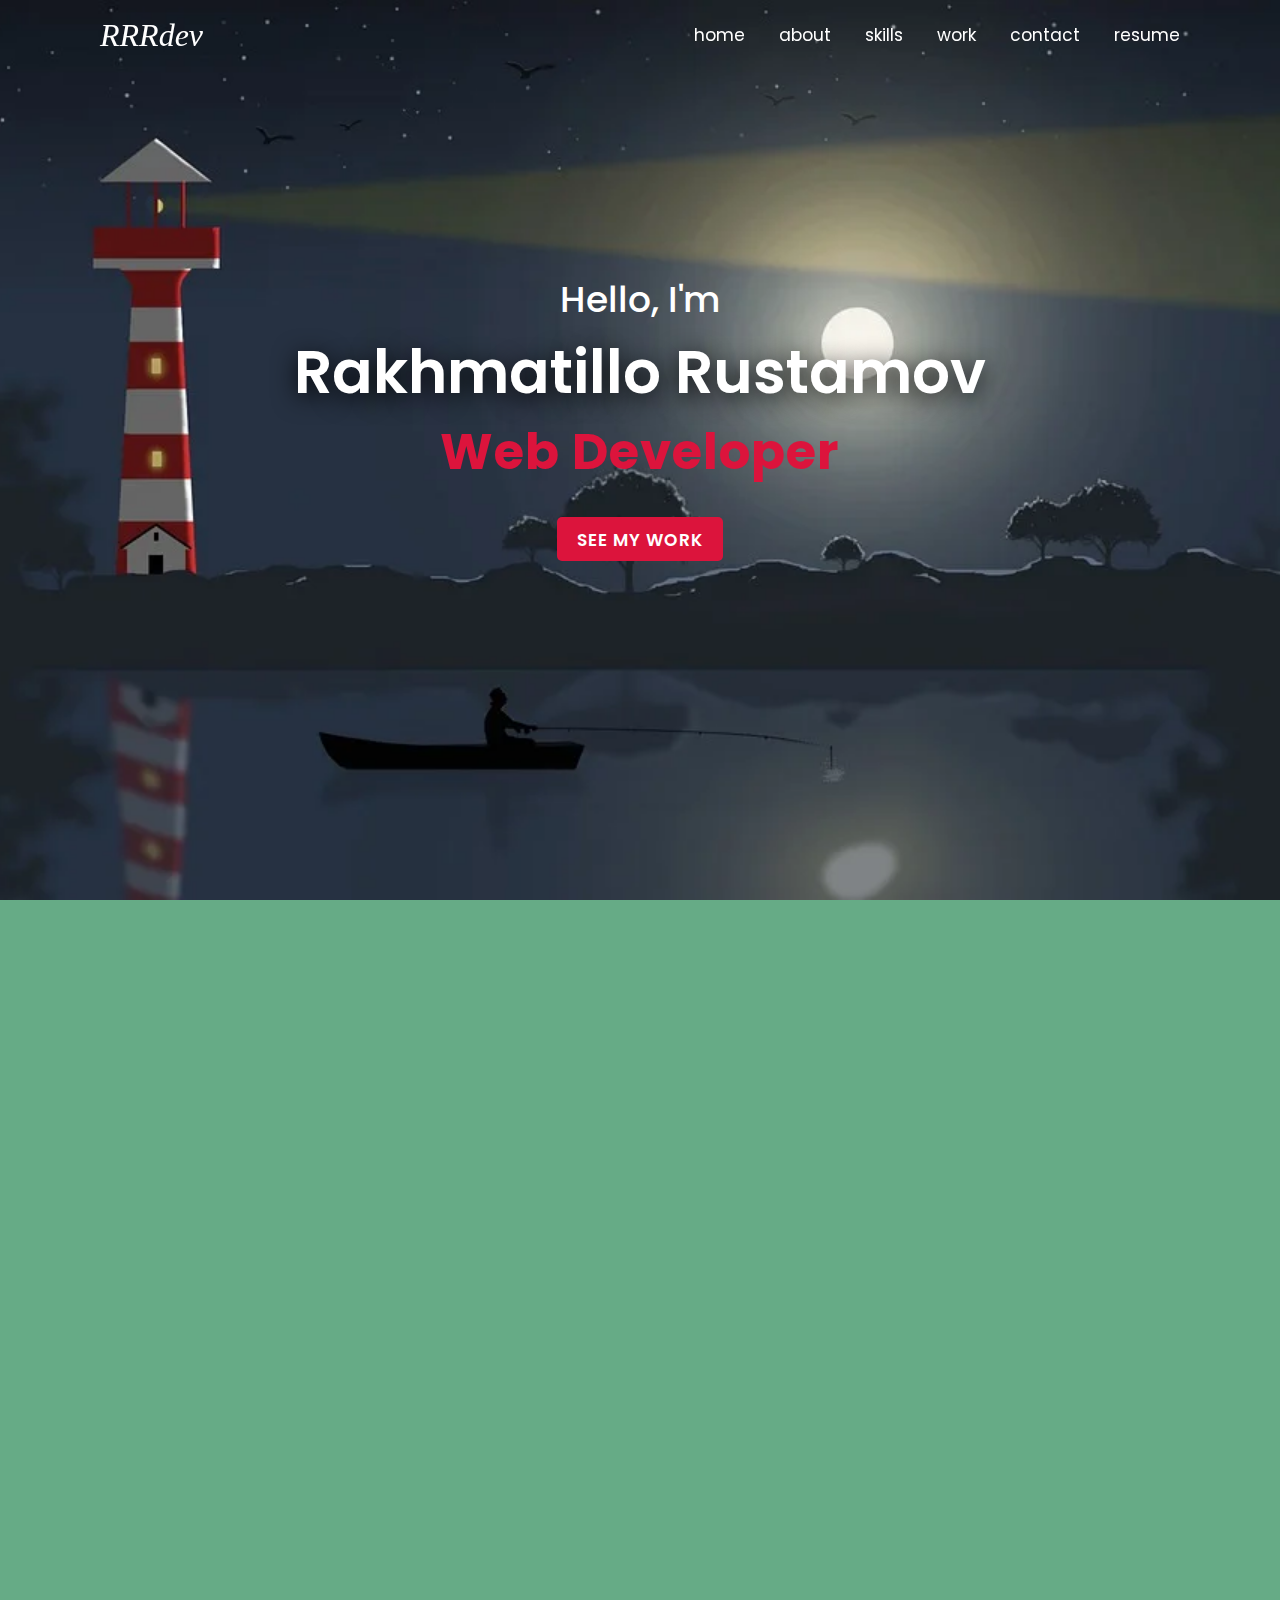
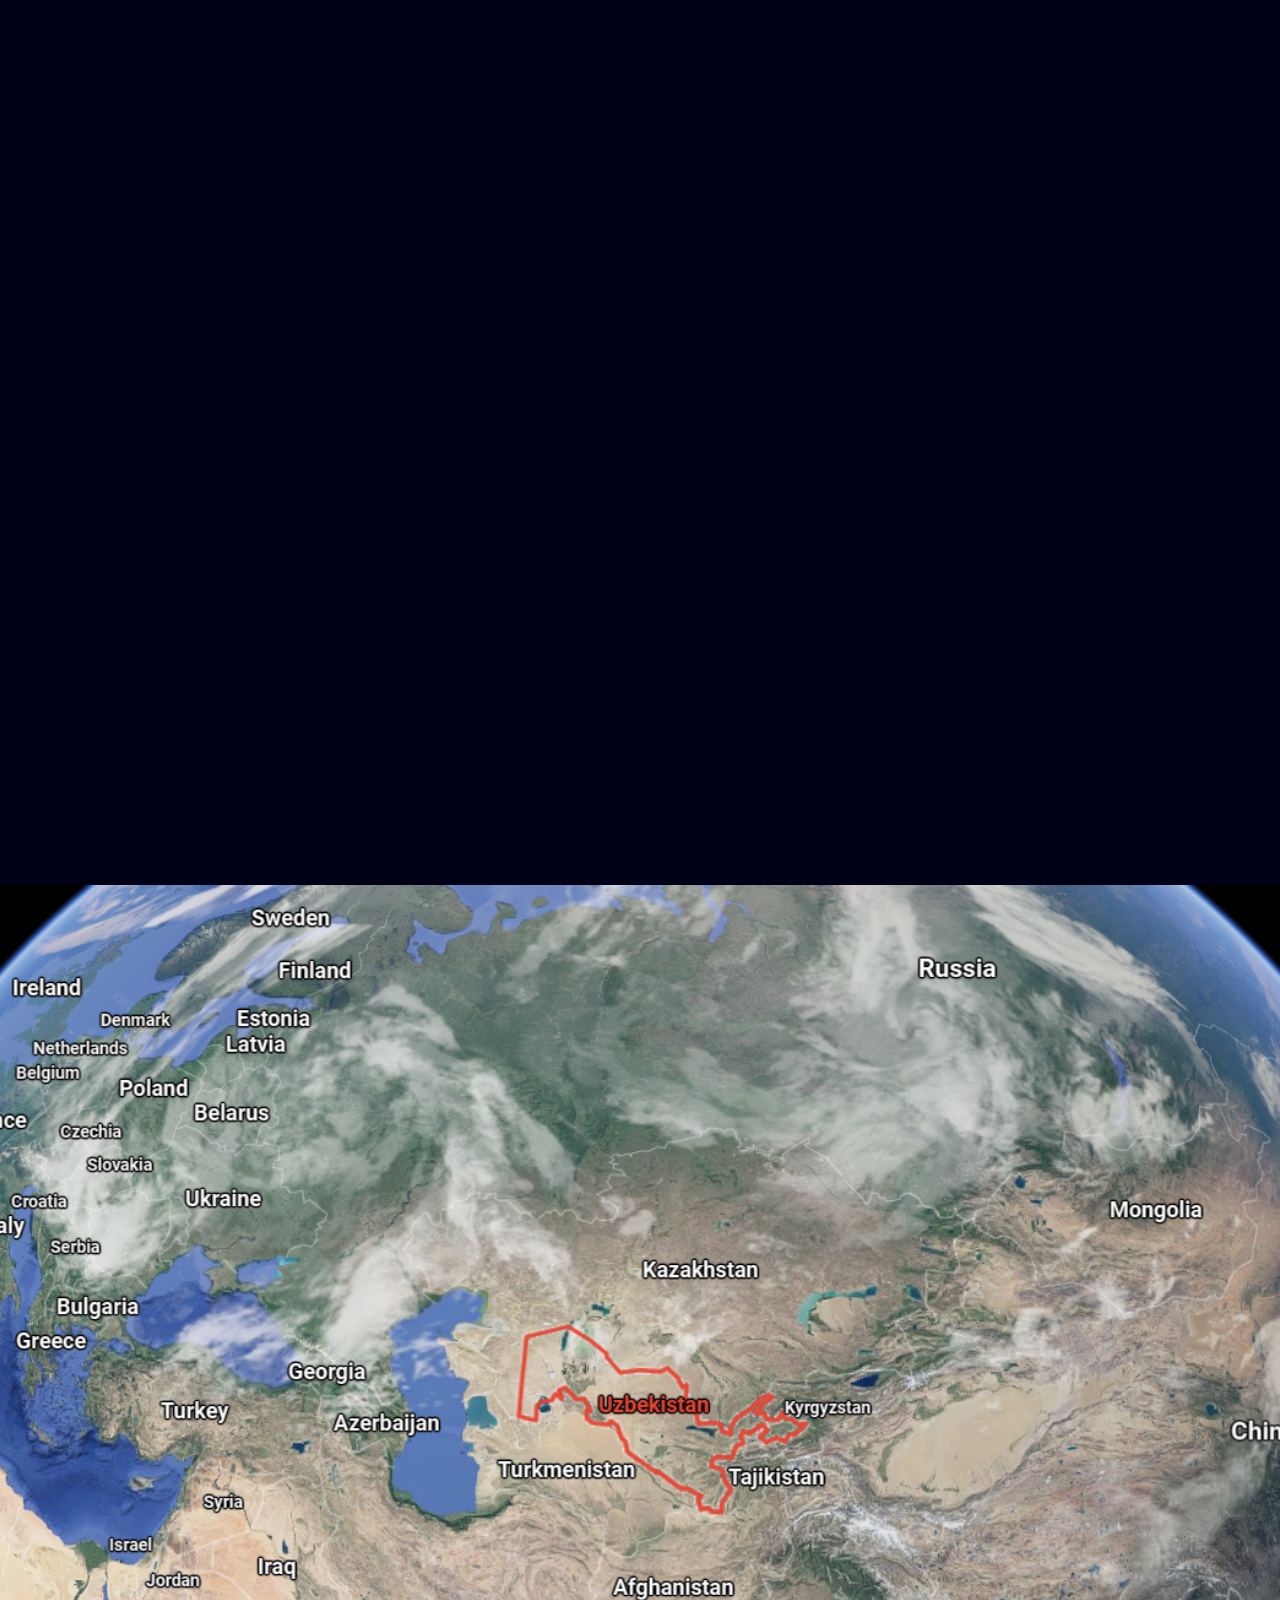
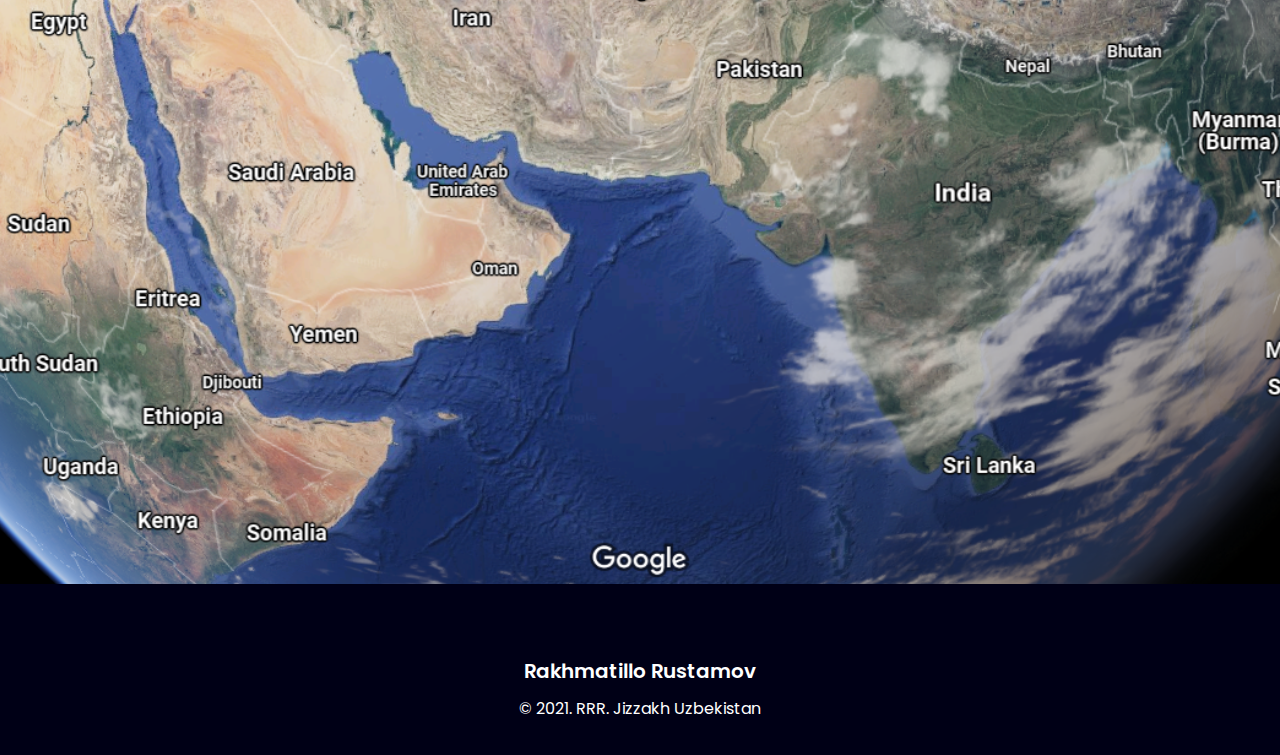
<file: index.html>
<!DOCTYPE html>
<html lang="en">

<head>
    <meta charset="UTF-8">
    <meta http-equiv="X-UA-Compatible" content="IE=edge">
    <meta name="viewport" content="width=device-width, initial-scale=1.0">
    <title>My Portfalio</title>
    <!-- ----font awesome---- -->
    <link rel="stylesheet" href="https://cdnjs.cloudflare.com/ajax/libs/font-awesome/6.0.0-beta2/css/all.min.css"
        integrity="sha512-YWzhKL2whUzgiheMoBFwW8CKV4qpHQAEuvilg9FAn5VJUDwKZZxkJNuGM4XkWuk94WCrrwslk8yWNGmY1EduTA=="
        crossorigin="anonymous" referrerpolicy="no-referrer" />
    <!-- ----google fonts---- -->
    <link rel="preconnect" href="https://fonts.googleapis.com">
    <link rel="preconnect" href="https://fonts.gstatic.com" crossorigin>
    <link
        href="https://fonts.googleapis.com/css2?family=Poppins:ital,wght@0,100;0,200;0,300;0,400;0,500;0,600;0,700;0,800;0,900;1,400;1,900&display=swap"
        rel="stylesheet">
    <!-- ----style.css----- -->
    <link rel="stylesheet" href="sass/style.css">
</head>

<body>
    <div class="scrollToTop-btn">
        <i class="fas fa-angle-up"></i>
    </div>
    <header>
        <a href="#" class="brand">RRRdev</a>
        <div class="menu-btn"></div>
        <div class="navigation">
            <a href="#main">home</a>
            <a href="#about">about</a>
            <a href="#skills">skills</a>
            <a href="#work">work</a>
            <a href="#contact">contact</a>
            <a href="./html/resume.html">resume</a>
        </div>
    </header>
    <section class="main" id="main">
        <div class="content">
            <h2>Hello, I'm <br> <span>Rakhmatillo Rustamov</span></h2>
            <div class="animated-text">
                <h3>Web Developer</h3>
                <h3>Electrical Engineer</h3>
                <h3>Web Developer</h3>

            </div>
            <a href="#work" class="btn">see my work</a>
            <div class="media-icons">
                <a href="https://www.linkedin.com/in/rakhmatillo-rustamov-88b55a21b/" target="_blank"><i class="fab fa-linkedin"></i></a>
            <a href="https://github.com/Rustamov1994"><i class="fab fa-github"></i></a>
            <a href="https://t.me/rakhmatillo1994"><i class="fab fa-telegram-plane"></i></a>
            </div>
        </div>
    </section>
    <section class="about" id="about">
        <div class="title reveal">
            <div class="title-section">About Me</div>
        </div>
        <div class="content">
            <div class="column col-left reveal">
                <div class="img-card">
                    <img src="./images/rakhmatillo.png" alt="My Img">
                </div>
            </div> 
            <div class="column col-right reveal">
                <h2 class="content-title">Hey there, I'm Rakhmatillo Rustamov</h2>
                <p class="paragraph-text">The story of my development passion:</p>
                <br>
                <p class="paragraph-text"><strong>01/2021-... <br>
                    Started Programming</strong> <br> I started learning my first programming languages at "Alicode Academy" in Jizzakh It Park. I learned HTML, CSS, sass, bootstrap and Javascript basics.</p>
                <a href="./html/aboutMe.html"class="btn">see more</a>
            </div>
        </div>
    </section>
    <section class="skills" id="skills">
        <div class="title reveal">
            <div class="title-section">My Skills</div>
        </div>
        <div class="content">
            <div class="column col-left reveal">
                <h2 class="content-title">My Skills and Experiences</h2>
                <p class="paragraph-text">I received a lot of practical assignments while studying web programming at "Alicode Academy". During each task, a lot of practical questions arose, and as I found the answers to these questions, my knowledge and programming skills improved.</p>
                <a href="./html/mySkills.html" class="btn">see more</a>
            </div>
            <div class="column col-right reveal">
                <div class="bar">
                    <div class="info">
                        <span>HTML</span>
                        <span>95%</span>
                    </div>
                    <div class="line html"></div>
                </div>
                <div class="bar">
                    <div class="info">
                        <span>CSS</span>
                        <span>85%</span>
                    </div>
                    <div class="line css"></div>
                </div>
                <div class="bar">
                    <div class="info">
                        <span>BOOTSTRAP</span>
                        <span>75%</span>
                    </div>
                    <div class="line bootstrap"></div>
                </div>
                <div class="bar">
                    <div class="info">
                        <span>SASS</span>
                        <span>65%</span>
                    </div>
                    <div class="line sass"></div>
                </div>
                <div class="bar">
                    <div class="info">
                        <span>JAVASCRIPT</span>
                        <span>80%</span>
                    </div>
                    <div class="line javascript"></div>
                </div>
                <div class="bar">
                    <div class="info">
                        <span>REACT</span>
                        <span>75%</span>
                    </div>
                    <div class="line react"></div>
                </div>
                <div class="bar">
                    <div class="info">
                        <span>NODE.JS</span>
                        <span>70%</span>
                    </div>
                    <div class="line node-js"></div>
                </div>
            </div>
        </div>
    </section>
    
    <section class="work" id="work">
        <div class="title reveal">
            <div class="title-section">My Work</div>
        </div>
        <div class="content">
            <div class="card reveal">
                <div class="card-img">
                    <img src="./images/bojxonaTest.png" alt="">
                </div>
                <h3><a href="https://bojxonatest.netlify.app">https://bojxonatest</a></h3>
            </div>
            <div class="card reveal">
                <div class="card-img">
                    <img src="./images/curvedTab.PNG" alt="">
                </div>
                <h3><a href="https://curvedtab.netlify.app/">https://curvedtab</a></h3>
            </div>
            <div class="card reveal">
                <div class="card-img">
                    <img src="./images/work3.jpg" alt="">
                </div>
                <h3><a href="#">www.work3.com</a></h3>
            </div>
            <div class="card reveal">
                <div class="card-img">
                    <img src="./images/work4.jpg" alt="">
                </div>
                <h3><a href="#">www.work4.com</a></h3>
            </div>
            <div class="card reveal">
                <div class="card-img">
                    <img src="./images/work5.jpg" alt="">
                </div>
                <h3><a href="#">www.work5.com</a></h3>
            </div>
            <div class="card reveal">
                <div class="card-img">
                    <img src="./images/work6.jpg" alt="">
                </div>
                <h3><a href="#">www.work6.com</a></h3>
            </div>

            <div class="title reveal">
                <a href="./html/myWorks.html" class="btn">see all</a>
            </div>
        </div>
    </section>
    <section class="contact" id="contact">
        <div class="title reveal">
            <div class="title-section">Contact Me</div>
        </div>
        <div class="content">
            <div class="row">
                <div class="card reveal">
                    <div class="contact-icon">
                        <i class="fas fa-map-marker-alt"></i>
                    </div>
                    <div class="info">
                        <h3>Address</h3>
                        <span>G`allaorol,JI,UZ</span>
                    </div>
                </div>
                <div class="card reveal">
                    <div class="contact-icon">
                        <i class="fas fa-phone"></i>
                    </div>
                    <div class="info">
                        <h3>Phone</h3>
                        <span>+99899-104-69-43</span>
                    </div>
                </div>
                <div class="card reveal">
                    <div class="contact-icon">
                        <i class="fas fa-envelope"></i>
                    </div>
                    <div class="info">
                        <h3>Email Adress</h3>
                        <span>rakhmatillo.1994@gmail.com</span>
                     </div>
                </div>
                <div class="card reveal">
                    <div class="contact-icon">
                        <i class="fas fa-globe"></i>
                    </div>
                    <div class="info">
                        <h3>Website</h3>
                        <span>Rakhmatillo</span>
                    </div>
                </div>
            </div>
            <div class="row">
                <div class="contact-form reveal">
                    <h3>Send Message</h3>
                    <div class="col-row">
                        <div class="column col-left">
                            <div class="input-box">
                                <input type="text" placeholder="Your Name*">
                            </div>
                            <div class="input-box">
                                <input type="text" placeholder="Your Email*">
                            </div>
                            <div class="input-box">
                                <input type="number" placeholder="Your Phone*">
                            </div>
                        </div>
                        <div class="column col-right">
                            <div class="input-box">
                                <textarea cols="80" rows="7" placeholder="Your Message*"></textarea>
                            </div>
                        </div>
                    </div>
                    <div class="input-box">
                        <input type="submit" class="send-btn" value="Send">
                    </div>
                </div>
            </div>
        </div>
    </section>
    <footer class="footer">
        <div class="media-icons">
            <a href="https://www.linkedin.com/in/rakhmatillo-rustamov-88b55a21b/" target="_blank"><i class="fab fa-linkedin"></i></a>
            <a href="https://github.com/Rustamov1994"><i class="fab fa-github"></i></a>
            <a href="https://t.me/rakhmatillo1994"><i class="fab fa-telegram-plane"></i></a>
        </div>
        
        <span class="footer-title">Rakhmatillo Rustamov</span>
        <p>&copy; 2021. RRR. Jizzakh Uzbekistan</p>
    </footer>


    <script src="./js/script.js"></script>
</body>

</html>
</file>
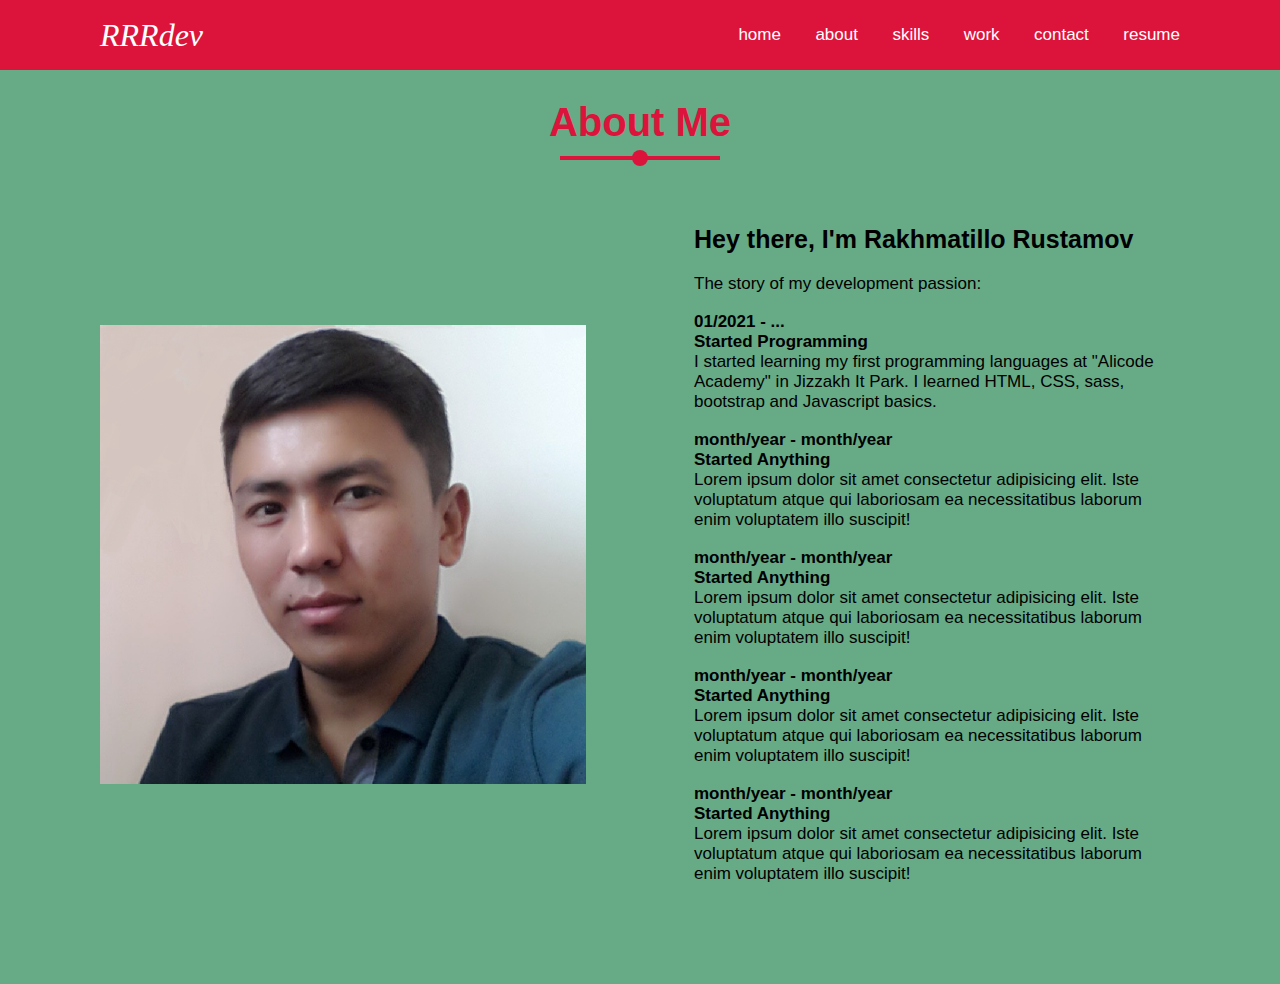
<file: html/aboutMe.html>
<!DOCTYPE html>
<html lang="en">
<head>
    <meta charset="UTF-8">
    <meta http-equiv="X-UA-Compatible" content="IE=edge">
    <meta name="viewport" content="width=device-width, initial-scale=1.0">
    <title>about me</title>
    <link rel="stylesheet" href="../sass/style.css">

</head>
<body>
    <header style="background-color: crimson;">
        <a href="#" class="brand">RRRdev</a>
        <a href="../index.html" class="menu-btn"></a>
        <div class="navigation">
            <a href="../index.html">home</a>
            <a href="../index.html#about">about</a>
            <a href="../index.html#skills">skills</a>
            <a href="../index.html#work">work</a>
            <a href="../index.html#contact">contact</a>
            <a href="resume.html">resume</a>
        </div>
    </header>
    <section class="about" id="about">

        <div class="title">
            <div class="title-section">About Me</div>
        </div>
        <div class="content">
            <div class="column col-left">
                <div class="img-card">
                    <img src="../images/rakhmatillo.png" alt="My Img">
                </div>
            </div> 
            <div class="column col-right">
                <h2 class="content-title">Hey there, I'm Rakhmatillo Rustamov</h2>
                <p class="paragraph-text">The story of my development passion:</p>
                <br>
                <p class="paragraph-text"><strong>01/2021 - ... <br>
                    Started Programming</strong> <br> I started learning my first programming languages at "Alicode Academy" in Jizzakh It Park. I learned HTML, CSS, sass, bootstrap and Javascript basics.</p>
                    <br>
                    <p class="paragraph-text"><strong>month/year - month/year <br>
                    Started Anything</strong> <br> Lorem ipsum dolor sit amet consectetur adipisicing elit. Iste voluptatum atque qui laboriosam ea necessitatibus laborum enim voluptatem illo suscipit!</p>
                    <br>
                    <p class="paragraph-text"><strong>month/year - month/year <br>
                    Started Anything</strong> <br> Lorem ipsum dolor sit amet consectetur adipisicing elit. Iste voluptatum atque qui laboriosam ea necessitatibus laborum enim voluptatem illo suscipit!</p>
                    <br>
                    <p class="paragraph-text"><strong>month/year - month/year <br>
                    Started Anything</strong> <br> Lorem ipsum dolor sit amet consectetur adipisicing elit. Iste voluptatum atque qui laboriosam ea necessitatibus laborum enim voluptatem illo suscipit!</p>
                    <br>
                    <p class="paragraph-text"><strong>month/year - month/year <br>
                    Started Anything</strong> <br> Lorem ipsum dolor sit amet consectetur adipisicing elit. Iste voluptatum atque qui laboriosam ea necessitatibus laborum enim voluptatem illo suscipit!</p>
                    
            </div>
        </div>
    </section>
   
</body>
</html>
</file>
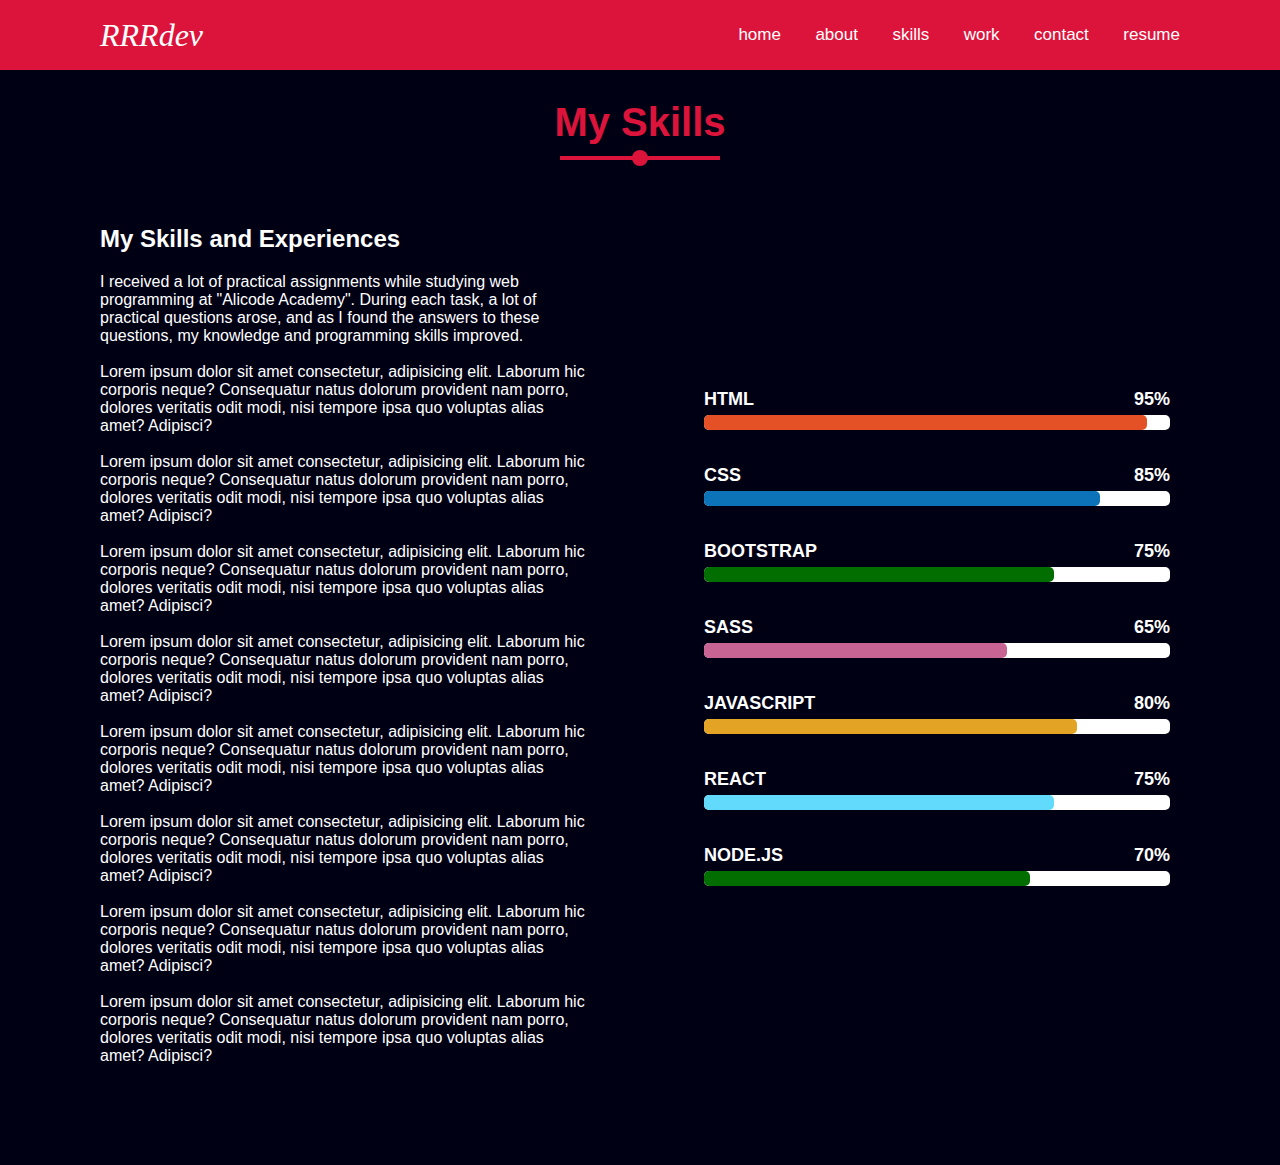
<file: html/mySkills.html>
<!DOCTYPE html>
<html lang="en">
<head>
    <meta charset="UTF-8">
    <meta http-equiv="X-UA-Compatible" content="IE=edge">
    <meta name="viewport" content="width=device-width, initial-scale=1.0">
    <title>my skills</title>
    <link rel="stylesheet" href="../sass/style.css">
</head>
<body>
    <header style="background-color: crimson;">
        <a href="#" class="brand">RRRdev</a>
        <a href="../index.html" class="menu-btn"></a>
        <div class="navigation">
            <a href="../index.html">home</a>
            <a href="../index.html#about">about</a>
            <a href="../index.html#skills">skills</a>
            <a href="../index.html#work">work</a>
            <a href="../index.html#contact">contact</a>
            <a href="resume.html">resume</a>
        </div>
    </header>
    <section class="skills" id="skills">
        <div class="title">
            <div class="title-section">My Skills</div>
        </div>
        <div class="content">
            <div class="column col-left">
                <h2 class="content-title">My Skills and Experiences</h2>
                <p class="paragraph-text">I received a lot of practical assignments while studying web programming at "Alicode Academy". During each task, a lot of practical questions arose, and as I found the answers to these questions, my knowledge and programming skills improved.</p>
                <br>
                <p>Lorem ipsum dolor sit amet consectetur, adipisicing elit. Laborum hic corporis neque? Consequatur natus dolorum provident nam porro, dolores veritatis odit modi, nisi tempore ipsa quo voluptas alias amet? Adipisci?</p>
                <br>
                <p>Lorem ipsum dolor sit amet consectetur, adipisicing elit. Laborum hic corporis neque? Consequatur natus dolorum provident nam porro, dolores veritatis odit modi, nisi tempore ipsa quo voluptas alias amet? Adipisci?</p>
                <br>
                <p>Lorem ipsum dolor sit amet consectetur, adipisicing elit. Laborum hic corporis neque? Consequatur natus dolorum provident nam porro, dolores veritatis odit modi, nisi tempore ipsa quo voluptas alias amet? Adipisci?</p>
                <br>
                <p>Lorem ipsum dolor sit amet consectetur, adipisicing elit. Laborum hic corporis neque? Consequatur natus dolorum provident nam porro, dolores veritatis odit modi, nisi tempore ipsa quo voluptas alias amet? Adipisci?</p>
                <br>
                <p>Lorem ipsum dolor sit amet consectetur, adipisicing elit. Laborum hic corporis neque? Consequatur natus dolorum provident nam porro, dolores veritatis odit modi, nisi tempore ipsa quo voluptas alias amet? Adipisci?</p>
                <br>
                <p>Lorem ipsum dolor sit amet consectetur, adipisicing elit. Laborum hic corporis neque? Consequatur natus dolorum provident nam porro, dolores veritatis odit modi, nisi tempore ipsa quo voluptas alias amet? Adipisci?</p>
                <br>
                <p>Lorem ipsum dolor sit amet consectetur, adipisicing elit. Laborum hic corporis neque? Consequatur natus dolorum provident nam porro, dolores veritatis odit modi, nisi tempore ipsa quo voluptas alias amet? Adipisci?</p>
                <br>
                <p>Lorem ipsum dolor sit amet consectetur, adipisicing elit. Laborum hic corporis neque? Consequatur natus dolorum provident nam porro, dolores veritatis odit modi, nisi tempore ipsa quo voluptas alias amet? Adipisci?</p>
            </div>
            <div class="column col-right">
                <div class="bar">
                    <div class="info">
                        <span>HTML</span>
                        <span>95%</span>
                    </div>
                    <div class="line html"></div>
                </div>
                <div class="bar">
                    <div class="info">
                        <span>CSS</span>
                        <span>85%</span>
                    </div>
                    <div class="line css"></div>
                </div>
                <div class="bar">
                    <div class="info">
                        <span>BOOTSTRAP</span>
                        <span>75%</span>
                    </div>
                    <div class="line bootstrap"></div>
                </div>
                <div class="bar">
                    <div class="info">
                        <span>SASS</span>
                        <span>65%</span>
                    </div>
                    <div class="line sass"></div>
                </div>
                <div class="bar">
                    <div class="info">
                        <span>JAVASCRIPT</span>
                        <span>80%</span>
                    </div>
                    <div class="line javascript"></div>
                </div>
                <div class="bar">
                    <div class="info">
                        <span>REACT</span>
                        <span>75%</span>
                    </div>
                    <div class="line react"></div>
                </div>
                <div class="bar">
                    <div class="info">
                        <span>NODE.JS</span>
                        <span>70%</span>
                    </div>
                    <div class="line node-js"></div>
                </div>
            </div>
        </div>
    </section>
    
</body>
</html>
</file>
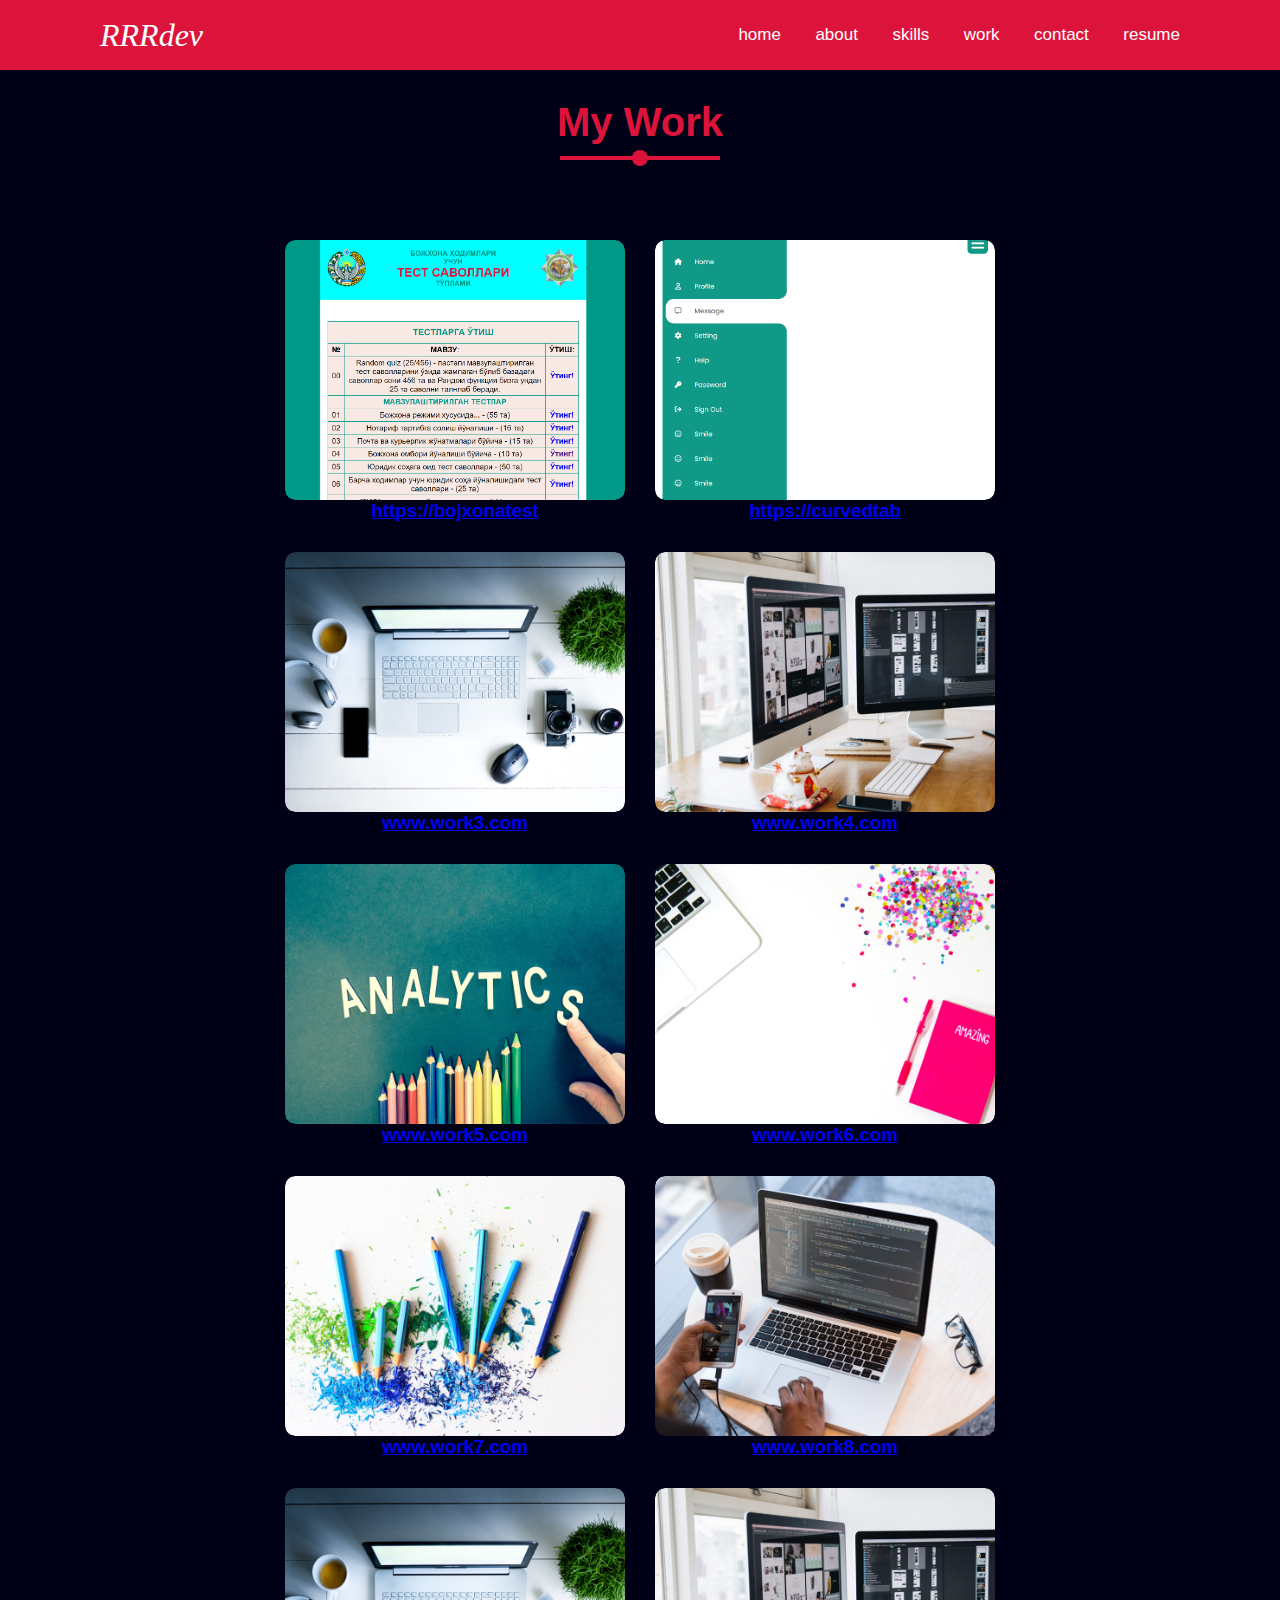
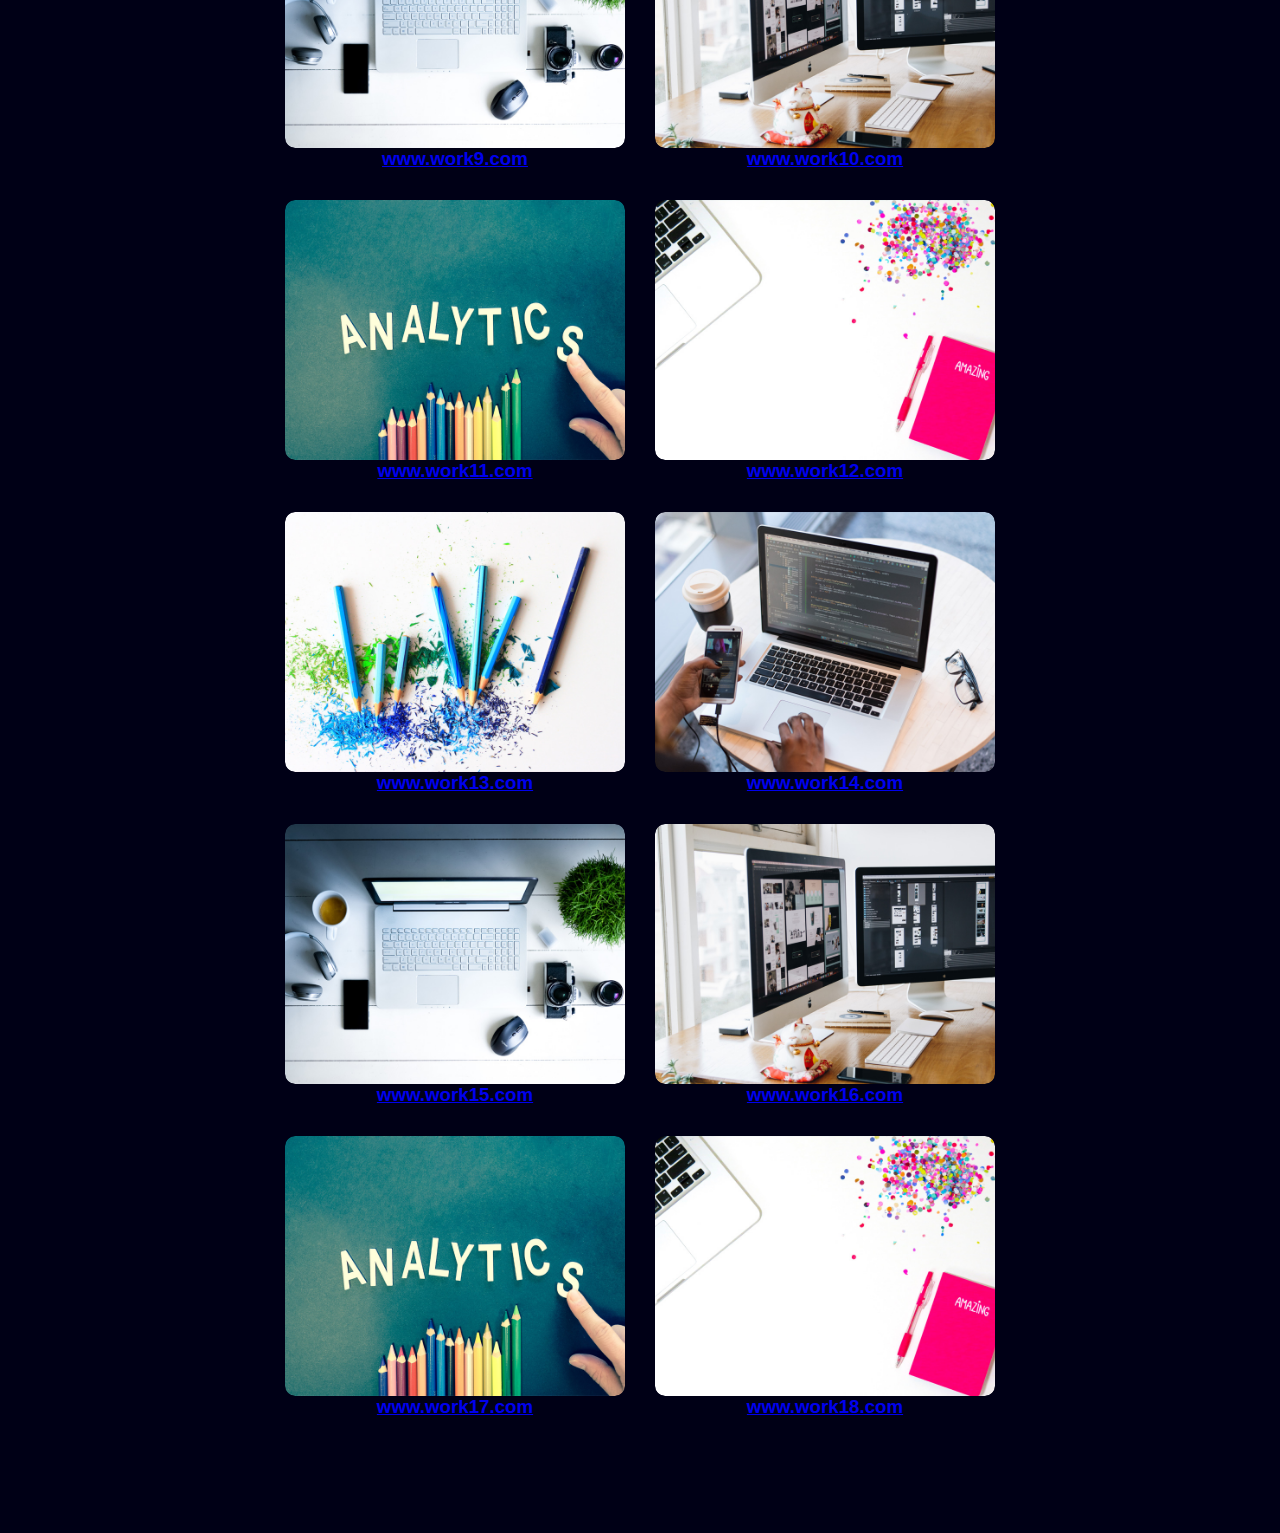
<file: html/myWorks.html>
<!DOCTYPE html>
<html lang="en">
<head>
    <meta charset="UTF-8">
    <meta http-equiv="X-UA-Compatible" content="IE=edge">
    <meta name="viewport" content="width=device-width, initial-scale=1.0">
    <title>my work</title>
    <link rel="stylesheet" href="../sass/style.css">
</head>
<body>
    <header style="background-color: crimson;">
        <a href="#" class="brand">RRRdev</a>
        <a href="../index.html" class="menu-btn"></a>
        <div class="navigation">
            <a href="../index.html">home</a>
            <a href="../index.html#about">about</a>
            <a href="../index.html#skills">skills</a>
            <a href="../index.html#work">work</a>
            <a href="../index.html#contact">contact</a>
            <a href="resume.html">resume</a>
        </div>
    </header>
    <section class="work" id="work">
        <div class="title">
            <div class="title-section">My Work</div>
        </div>
        <div class="content">
            <div class="card">
                <div class="card-img">
                    <img src="../images/bojxonaTest.png" alt="">
                </div>
                <h3><a href="https://bojxonatest.netlify.app">https://bojxonatest</a></h3>
            </div>
            <div class="card">
                <div class="card-img">
                    <img src="../images/curvedTab.PNG" alt="">
                </div>
                <h3><a href="https://curvedtab.netlify.app">https://curvedtab</a></h3>
            </div>
            <div class="card">
                <div class="card-img">
                    <img src="../images/work3.jpg" alt="">
                </div>
                <h3><a href="#">www.work3.com</a></h3>
            </div>
            <div class="card">
                <div class="card-img">
                    <img src="../images/work4.jpg" alt="">
                </div>
                <h3><a href="#">www.work4.com</a></h3>
            </div>
            <div class="card">
                <div class="card-img">
                    <img src="../images/work5.jpg" alt="">
                </div>
                <h3><a href="#">www.work5.com</a></h3>
            </div>
            <div class="card">
                <div class="card-img">
                    <img src="../images/work6.jpg" alt="">
                </div>
                <h3><a href="#">www.work6.com</a></h3>
            </div>
            <div class="card">
                <div class="card-img">
                    <img src="../images/work1.jpg" alt="">
                </div>
                <h3><a href="#">www.work7.com</a></h3>
            </div>
            <div class="card">
                <div class="card-img">
                    <img src="../images/work2.jpg" alt="">
                </div>
                <h3><a href="#">www.work8.com</a></h3>
            </div>
            <div class="card">
                <div class="card-img">
                    <img src="../images/work3.jpg" alt="">
                </div>
                <h3><a href="#">www.work9.com</a></h3>
            </div>
            <div class="card">
                <div class="card-img">
                    <img src="../images/work4.jpg" alt="">
                </div>
                <h3><a href="#">www.work10.com</a></h3>
            </div>
            <div class="card">
                <div class="card-img">
                    <img src="../images/work5.jpg" alt="">
                </div>
                <h3><a href="#">www.work11.com</a></h3>
            </div>
            <div class="card">
                <div class="card-img">
                    <img src="../images/work6.jpg" alt="">
                </div>
                <h3><a href="#">www.work12.com</a></h3>
            </div>
            <div class="card">
                <div class="card-img">
                    <img src="../images/work1.jpg" alt="">
                </div>
                <h3><a href="#">www.work13.com</a></h3>
            </div>
            <div class="card">
                <div class="card-img">
                    <img src="../images/work2.jpg" alt="">
                </div>
                <h3><a href="#">www.work14.com</a></h3>
            </div>
            <div class="card">
                <div class="card-img">
                    <img src="../images/work3.jpg" alt="">
                </div>
                <h3><a href="#">www.work15.com</a></h3>
            </div>
            <div class="card">
                <div class="card-img">
                    <img src="../images/work4.jpg" alt="">
                </div>
                <h3><a href="#">www.work16.com</a></h3>
            </div>
            <div class="card">
                <div class="card-img">
                    <img src="../images/work5.jpg" alt="">
                </div>
                <h3><a href="#">www.work17.com</a></h3>
            </div>
            <div class="card">
                <div class="card-img">
                    <img src="../images/work6.jpg" alt="">
                </div>
                <h3><a href="#">www.work18.com</a></h3>
            </div>

            
        </div>
    </section>
 
</body>
</html>
</file>
<file: sass/style.css>
* {
  margin: 0;
  padding: 0;
  -webkit-box-sizing: border-box;
          box-sizing: border-box;
  scroll-behavior: smooth;
  font-family: 'Poppins', sans-serif;
}

body {
  background-color: #edf7f9;
}

.btn {
  width: -webkit-fit-content;
  width: -moz-fit-content;
  width: fit-content;
  background-color: crimson;
  font-size: 17px;
  font-weight: 600;
  display: inline-block;
  padding: 10px 20px 8px;
  text-decoration: none;
  text-transform: uppercase;
  letter-spacing: 1px;
  border-radius: 5px;
  margin: 30px 0;
  -webkit-transition: .5s ease;
  transition: .5s ease;
}

.btn:hover {
  background: #fff;
}

.scrollToTop-btn {
  z-index: 1024;
  position: fixed;
  background: crimson;
  width: 45px;
  height: 45px;
  right: 10px;
  bottom: 10px;
  font-size: 22px;
  line-height: 45px;
  border-radius: 50% 50% 0 0;
  cursor: pointer;
  display: none;
}

.reveal {
  -webkit-transform: translateY(50px);
          transform: translateY(50px);
  opacity: 0;
  -webkit-transition: all 2s ease;
  transition: all 2s ease;
}

.reveal.active {
  -webkit-transform: translateY(0);
          transform: translateY(0);
  opacity: 1;
}

header {
  position: fixed;
  top: 0;
  left: 0;
  width: 100%;
  height: 70px;
  padding: 0 100px;
  display: -webkit-box;
  display: -ms-flexbox;
  display: flex;
  -webkit-box-pack: justify;
      -ms-flex-pack: justify;
          justify-content: space-between;
  -webkit-box-align: center;
      -ms-flex-align: center;
          align-items: center;
  z-index: 1024;
  -webkit-transition: .5s ease;
  transition: .5s ease;
  overflow: hidden;
}

header .brand {
  font-size: 32px;
  font-weight: 700px;
  text-decoration: none;
  font-family: cursive;
  font-style: italic;
}

header .navigation a {
  font-size: 17px;
  font-weight: 500px;
  text-decoration: none;
  margin-left: 30px;
  -webkit-transition: .5s ease;
  transition: .5s ease;
}

header .navigation a:hover {
  text-shadow: -1px 0 white, 0 1px white, 1px 0 white, 0 -1px white;
}

@media (max-width: 1024px) {
  header {
    padding: 12px 20px;
  }
  header .navigation {
    display: none;
  }
  header .navigation.active {
    z-index: 1024;
    position: fixed;
    top: 0;
    right: 0;
    display: -webkit-box;
    display: -ms-flexbox;
    display: flex;
    -webkit-box-pack: center;
        -ms-flex-pack: center;
            justify-content: center;
    -webkit-box-orient: vertical;
    -webkit-box-direction: normal;
        -ms-flex-direction: column;
            flex-direction: column;
    -webkit-box-align: center;
        -ms-flex-align: center;
            align-items: center;
    width: 380px;
    height: 100vh;
    background: #fff;
    -webkit-box-shadow: 0 5px 25px rgba(1, 1, 1, 0.25);
            box-shadow: 0 5px 25px rgba(1, 1, 1, 0.25);
  }
  header .navigation.active a {
    color: black;
    font-size: 22px;
    margin: 10px;
    padding: 0 30px;
    border-radius: 20px;
    text-shadow: 1px 0 white, -1px 0 white, 0 1px white, 0 -1px white;
  }
  header .navigation.active a:hover {
    background: crimson !important;
  }
  header .menu-btn {
    position: absolute;
    background: url("/images/menu.png") no-repeat;
    background-size: contain;
    background-position: absolute;
    color: #fff;
    width: 40px;
    height: 30px;
    right: 0;
    margin: 0 20px;
    cursor: pointer;
    -webkit-transition: .4s ease;
    transition: .4s ease;
  }
  header .menu-btn.active {
    z-index: 1025;
    background: url("/images/close.png") no-repeat;
    background-size: contain;
    -webkit-filter: invert(1);
            filter: invert(1);
  }
}

@media (max-width: 350px) {
  header {
    padding: 12px 20px;
  }
}

section {
  padding: 100px;
  height: -webkit-fit-content;
  height: -moz-fit-content;
  height: fit-content;
}

@media (max-width: 1024px) {
  section {
    padding: 80px 20px;
  }
}

@media (max-width: 350px) {
  section {
    padding: 10px 10px;
  }
}

.p-relative, .reveal, header .navigation, .main, .main .content .animated-text, .title .title-section, .about .content .col-right, .skills .content, .skills .content .col-left, .skills .content .col-right, .skills .content .col-right .bar .line, .work .content .card .card-img, .contact .content .row .contact-form .input-box {
  position: relative;
}

.p-absolute, .title .title-section::after, .title .title-section::before, .skills .content .col-right .bar .line::before, .work .content .card .card-img img {
  position: absolute;
}

.c-white, .btn, .scrollToTop-btn, header .brand, header .navigation a, .main .content h2, .main .content .media-icons a, .skills .content, .contact .content .row .contact-form .input-box .send-btn, footer .media-icons a, footer {
  color: #fff;
}

.c-crimson, .btn:hover, header .navigation a:hover, .main .content .animated-text h3, .title .title-section, .work .content .card h3 a:hover, .contact .content .row .card .contact-icon, .contact .content .row .contact-form h3, .contact .content .row .contact-form .input-box .send-btn:hover {
  color: crimson;
}

.jc-center, .main, .about .content .col-right, .skills .content .col-left, .skills .content .col-right, .work .content, .contact .content, .contact .content .row {
  display: -webkit-box;
  display: -ms-flexbox;
  display: flex;
  -webkit-box-pack: center;
      -ms-flex-pack: center;
          justify-content: center;
}

.ta-center, .btn, .scrollToTop-btn, .main .content h2, .main .content .animated-text, .main .content .media-icons, .contact .content .row .card .contact-icon, .contact .content .row .contact-form h3, .contact .content .row .contact-form .input-box, footer .media-icons, footer {
  text-align: center;
}

.b-radius-10, .about .content .col-left .img-card, .about .content .col-left .img-card img, .work .content .card .card-img, .work .content .card .card-img img, .contact .content .row .card, .contact .content .row .contact-form {
  border-radius: 10px;
}

.b-radius-5, .skills .content .col-right .bar .line, .skills .content .col-right .bar .line::before, .contact .content .row .contact-form .input-box input, .contact .content .row .contact-form .input-box textarea {
  border-radius: 5px;
}

.main {
  width: 100%;
  min-height: 100vh;
  -webkit-box-align: center;
      -ms-flex-align: center;
          align-items: center;
  background: url("/images/fisherman.webp") no-repeat center fixed;
  background-size: cover;
}

.main .content {
  display: -webkit-box;
  display: -ms-flexbox;
  display: flex;
  -webkit-box-orient: vertical;
  -webkit-box-direction: normal;
      -ms-flex-direction: column;
          flex-direction: column;
  -webkit-box-align: center;
      -ms-flex-align: center;
          align-items: center;
}

.main .content h2 {
  font-size: 36px;
  font-weight: 500;
}

.main .content h2 span {
  text-shadow: 0 5px 25px rgba(1, 1, 1, 0.9);
  font-size: 60px;
  font-weight: 600;
}

.main .content .animated-text {
  height: 70px;
  overflow: hidden;
}

.main .content .animated-text h3 {
  font-size: 50px;
  font-weight: 700;
  line-height: 70px;
  letter-spacing: 1px;
}

.main .content .animated-text h3:nth-child(1) {
  -webkit-animation: text-move 10s infinite;
          animation: text-move 10s infinite;
}

@-webkit-keyframes text-move {
  0% {
    margin-top: 0;
  }
  25% {
    margin-top: -70px;
  }
  50% {
    margin-top: -140px;
  }
  75% {
    margin-top: -70px;
  }
  100% {
    margin-top: 0;
  }
}

@keyframes text-move {
  0% {
    margin-top: 0;
  }
  25% {
    margin-top: -70px;
  }
  50% {
    margin-top: -140px;
  }
  75% {
    margin-top: -70px;
  }
  100% {
    margin-top: 0;
  }
}

.main .content .media-icons a {
  font-size: 25px;
  margin: 0 15px;
  text-shadow: 0 5px 15px rgba(1, 1, 1, 0.9);
}

@media (max-width: 1024px) {
  .main .content h2 {
    font-size: 25px;
  }
  .main .content h2 span {
    font-size: 40px;
  }
  .main .content .animated-text h3 {
    font-size: 35px;
  }
}

.title {
  width: 100%;
  display: -webkit-box;
  display: -ms-flexbox;
  display: flex;
  -webkit-box-orient: vertical;
  -webkit-box-direction: normal;
      -ms-flex-direction: column;
          flex-direction: column;
  -webkit-box-pack: center;
      -ms-flex-pack: center;
          justify-content: center;
  -webkit-box-align: center;
      -ms-flex-align: center;
          align-items: center;
}

.title .title-section {
  font-size: 40px;
  font-weight: 800;
  margin-bottom: 60px;
}

.title .title-section::after {
  content: "";
  top: 56px;
  left: 50%;
  width: 160px;
  height: 4px;
  background: crimson;
  -webkit-transform: translateX(-50%);
          transform: translateX(-50%);
}

.title .title-section::before {
  content: "";
  top: 50px;
  left: 50%;
  width: 16px;
  height: 16px;
  border-radius: 50%;
  background: crimson;
  -webkit-transform: translateX(-50%);
          transform: translateX(-50%);
}

.title .title-section::before {
  -webkit-animation: mover-x 5s ease infinite;
          animation: mover-x 5s ease infinite;
}

@-webkit-keyframes mover-x {
  0% {
    -webkit-transform: translateX(-550%);
            transform: translateX(-550%);
  }
  50% {
    -webkit-transform: translateX(450%);
            transform: translateX(450%);
  }
  100% {
    -webkit-transform: translateX(-550%);
            transform: translateX(-550%);
  }
}

@keyframes mover-x {
  0% {
    -webkit-transform: translateX(-550%);
            transform: translateX(-550%);
  }
  50% {
    -webkit-transform: translateX(450%);
            transform: translateX(450%);
  }
  100% {
    -webkit-transform: translateX(-550%);
            transform: translateX(-550%);
  }
}

@media (max-width: 1024px) {
  .title .title-section {
    font-size: 36px;
  }
}

.about {
  background: rgba(46, 139, 86, 0.705);
}

.about .content {
  position: relative;
  width: 100%;
  display: -webkit-box;
  display: -ms-flexbox;
  display: flex;
  -webkit-box-pack: justify;
      -ms-flex-pack: justify;
          justify-content: space-between;
  margin-top: 20px;
}

.about .content .col-left {
  position: relative;
  width: 45%;
  display: -webkit-box;
  display: -ms-flexbox;
  display: flex;
  -webkit-box-align: center;
      -ms-flex-align: center;
          align-items: center;
}

.about .content .col-left .img-card {
  position: relative;
  width: 100%;
  min-height: 530px;
}

.about .content .col-left .img-card img {
  position: absolute;
  top: 0;
  left: 0;
  width: 100%;
  height: 100%;
  -o-object-fit: contain;
     object-fit: contain;
}

.about .content .col-right {
  width: 45%;
  -webkit-box-orient: vertical;
  -webkit-box-direction: normal;
      -ms-flex-direction: column;
          flex-direction: column;
}

.about .content .col-right .content-title {
  font-size: 25px;
  font-weight: 800;
  margin-bottom: 20px;
}

.about .content .col-right .paragraph-text {
  font-size: 17px;
}

@media (max-width: 1024px) {
  .about .content {
    -webkit-box-orient: vertical;
    -webkit-box-direction: normal;
        -ms-flex-direction: column;
            flex-direction: column;
  }
  .about .content .col-left .img-card {
    min-height: 420px;
  }
  .about .content .column {
    position: relative;
    width: 100%;
  }
  .about .content .col-right {
    margin-top: 40px;
  }
}

.skills {
  background: #000015;
}

.skills .content {
  width: 100%;
  display: -webkit-box;
  display: -ms-flexbox;
  display: flex;
  -webkit-box-pack: justify;
      -ms-flex-pack: justify;
          justify-content: space-between;
  margin-top: 20px;
}

.skills .content .col-left {
  width: 45%;
  -webkit-box-orient: vertical;
  -webkit-box-direction: normal;
      -ms-flex-direction: column;
          flex-direction: column;
}

.skills .content .col-left .content-title {
  margin-bottom: 20px;
}

.skills .content .col-right {
  width: 45%;
  -webkit-box-orient: vertical;
  -webkit-box-direction: normal;
      -ms-flex-direction: column;
          flex-direction: column;
}

.skills .content .col-right .bar {
  margin-bottom: 15px;
  padding: 10px;
}

.skills .content .col-right .bar .info {
  display: -webkit-box;
  display: -ms-flexbox;
  display: flex;
  -webkit-box-align: center;
      -ms-flex-align: center;
          align-items: center;
  -webkit-box-pack: justify;
      -ms-flex-pack: justify;
          justify-content: space-between;
  margin-bottom: 5px;
}

.skills .content .col-right .bar .info span {
  font-size: 18px;
  font-weight: 800;
}

.skills .content .col-right .bar .line {
  width: 100%;
  height: 15px;
  background: white;
}

.skills .content .col-right .bar .line::before {
  content: "";
  height: 100%;
  top: 0;
  left: 0;
}

.skills .content .col-right .bar .html::before {
  width: 95%;
  background-color: #e45126;
}

.skills .content .col-right .bar .css::before {
  width: 85%;
  background-color: #0c73b8;
}

.skills .content .col-right .bar .bootstrap::before {
  width: 75%;
  background-color: #026e00;
}

.skills .content .col-right .bar .sass::before {
  width: 65%;
  background-color: #c76494;
}

.skills .content .col-right .bar .javascript::before {
  width: 80%;
  background-color: #e3a324;
}

.skills .content .col-right .bar .react::before {
  width: 75%;
  background-color: #61dafb;
}

.skills .content .col-right .bar .node-js::before {
  width: 70%;
  background-color: #026e00;
}

@media (max-width: 1024px) {
  .skills .content {
    -webkit-box-orient: vertical;
    -webkit-box-direction: normal;
        -ms-flex-direction: column;
            flex-direction: column;
  }
  .skills .content .column {
    position: relative;
    width: 100%;
  }
  .skills .content .col-right {
    margin-top: 40px;
  }
}

.work {
  background: #000016;
}

.work .content {
  -webkit-box-orient: horizontal;
  -webkit-box-direction: normal;
      -ms-flex-direction: row;
          flex-direction: row;
  -ms-flex-wrap: wrap;
      flex-wrap: wrap;
  margin-top: 20px;
}

.work .content .card {
  width: 340px;
  margin: 15px;
}

.work .content .card .card-img {
  width: 100%;
  height: 260px;
  overflow: hidden;
}

.work .content .card .card-img img {
  top: 0;
  left: 0;
  width: 100%;
  height: 100%;
  -o-object-fit: cover;
     object-fit: cover;
  -webkit-transition: .5s ease;
  transition: .5s ease;
}

.work .content .card .card-img img:hover {
  -webkit-transform: scale(1.2);
          transform: scale(1.2);
}

.work .content .card h3 {
  display: -webkit-box;
  display: -ms-flexbox;
  display: flex;
  -webkit-box-orient: horizontal;
  -webkit-box-direction: normal;
      -ms-flex-direction: row;
          flex-direction: row;
  -webkit-box-pack: center;
      -ms-flex-pack: center;
          justify-content: center;
  -webkit-box-align: center;
      -ms-flex-align: center;
          align-items: center;
}

.contact {
  background: url("/images/map-uz.png") center no-repeat;
  background-size: cover;
}

.contact .content {
  -webkit-box-orient: vertical;
  -webkit-box-direction: normal;
      -ms-flex-direction: column;
          flex-direction: column;
  -ms-flex-wrap: wrap;
      flex-wrap: wrap;
  margin-top: 20px;
}

.contact .content .row {
  -webkit-box-orient: horizontal;
  -webkit-box-direction: normal;
      -ms-flex-direction: row;
          flex-direction: row;
  -ms-flex-wrap: wrap;
      flex-wrap: wrap;
}

.contact .content .row .card {
  background: rgba(255, 255, 255, 0.5);
  width: 280px;
  margin: 20px;
  padding: 50px 25px;
  display: -webkit-box;
  display: -ms-flexbox;
  display: flex;
  -webkit-box-orient: vertical;
  -webkit-box-direction: normal;
      -ms-flex-direction: column;
          flex-direction: column;
  -webkit-box-align: center;
      -ms-flex-align: center;
          align-items: center;
  -webkit-box-shadow: 0 5px 25px rgba(1, 1, 1, 0.25);
          box-shadow: 0 5px 25px rgba(1, 1, 1, 0.25);
}

.contact .content .row .card:hover .contact-icon {
  -webkit-transform: translateY(-10px);
          transform: translateY(-10px);
}

.contact .content .row .card .contact-icon {
  font-size: 60px;
  -webkit-transition: .5s ease;
  transition: .5s ease;
}

.contact .content .row .card .info {
  display: -webkit-box;
  display: -ms-flexbox;
  display: flex;
  -webkit-box-orient: vertical;
  -webkit-box-direction: normal;
      -ms-flex-direction: column;
          flex-direction: column;
  -webkit-box-pack: center;
      -ms-flex-pack: center;
          justify-content: center;
  -webkit-box-align: center;
      -ms-flex-align: center;
          align-items: center;
}

.contact .content .row .card .info h3 {
  color: #111;
  font-size: 20px;
  font-weight: 700;
  margin: 10px;
}

.contact .content .row .card .info span {
  color: #222;
  font-weight: 500;
}

.contact .content .row .contact-form {
  background: rgba(255, 255, 255, 0.705);
  max-width: 100%;
  margin-top: 40px;
  padding: 50px;
  -webkit-box-shadow: 0 5px 25px rgba(1, 1, 1, 0.25);
          box-shadow: 0 5px 25px rgba(1, 1, 1, 0.25);
}

.contact .content .row .contact-form .col-row {
  display: -webkit-box;
  display: -ms-flexbox;
  display: flex;
}

.contact .content .row .contact-form .col-row .column {
  width: 50%;
  margin: 10px;
}

.contact .content .row .contact-form h3 {
  font-size: 25px;
  font-weight: 600;
  margin-bottom: 40px;
}

.contact .content .row .contact-form .input-box {
  width: 100%;
  margin-bottom: 27px;
}

.contact .content .row .contact-form .input-box input, .contact .content .row .contact-form .input-box textarea {
  color: #111;
  width: 100%;
  padding: 10px;
  font-size: 17px;
  font-weight: 400;
  outline: none;
  border: 1px solid #111;
  resize: none;
}

.contact .content .row .contact-form .input-box .send-btn {
  background: crimson;
  display: inline-block;
  font-size: 19px;
  font-weight: 500;
  text-transform: uppercase;
  letter-spacing: 2px;
  width: 50%;
  border: 1px solid #fff;
  cursor: pointer;
  -webkit-transition: .5s ease;
  transition: .5s ease;
}

.contact .content .row .contact-form .input-box .send-btn:hover {
  background: #fff;
  border: 1px solid #111;
}

@media (max-width: 1024px) {
  .contact .content .row .contact-form {
    padding: 35px 40px;
  }
  .contact .content .row .contact-form .col-row {
    display: block;
  }
  .contact .content .row .contact-form .col-row .column {
    width: 100%;
    margin: 0;
  }
  .contact .content .row .contact-form .input-box .send-btn {
    width: 100%;
  }
}

footer {
  margin-top: -25px;
  background: #000016;
  padding: 34px;
}

footer .media-icons a {
  font-size: 25px;
  margin: 0 15px;
  text-shadow: 0 5px 15px rgba(1, 1, 1, 0.9);
}

footer .footer-title {
  font-size: 20px;
  font-weight: 600;
}

footer p {
  margin-top: 10px;
}
/*# sourceMappingURL=style.css.map */
</file>
